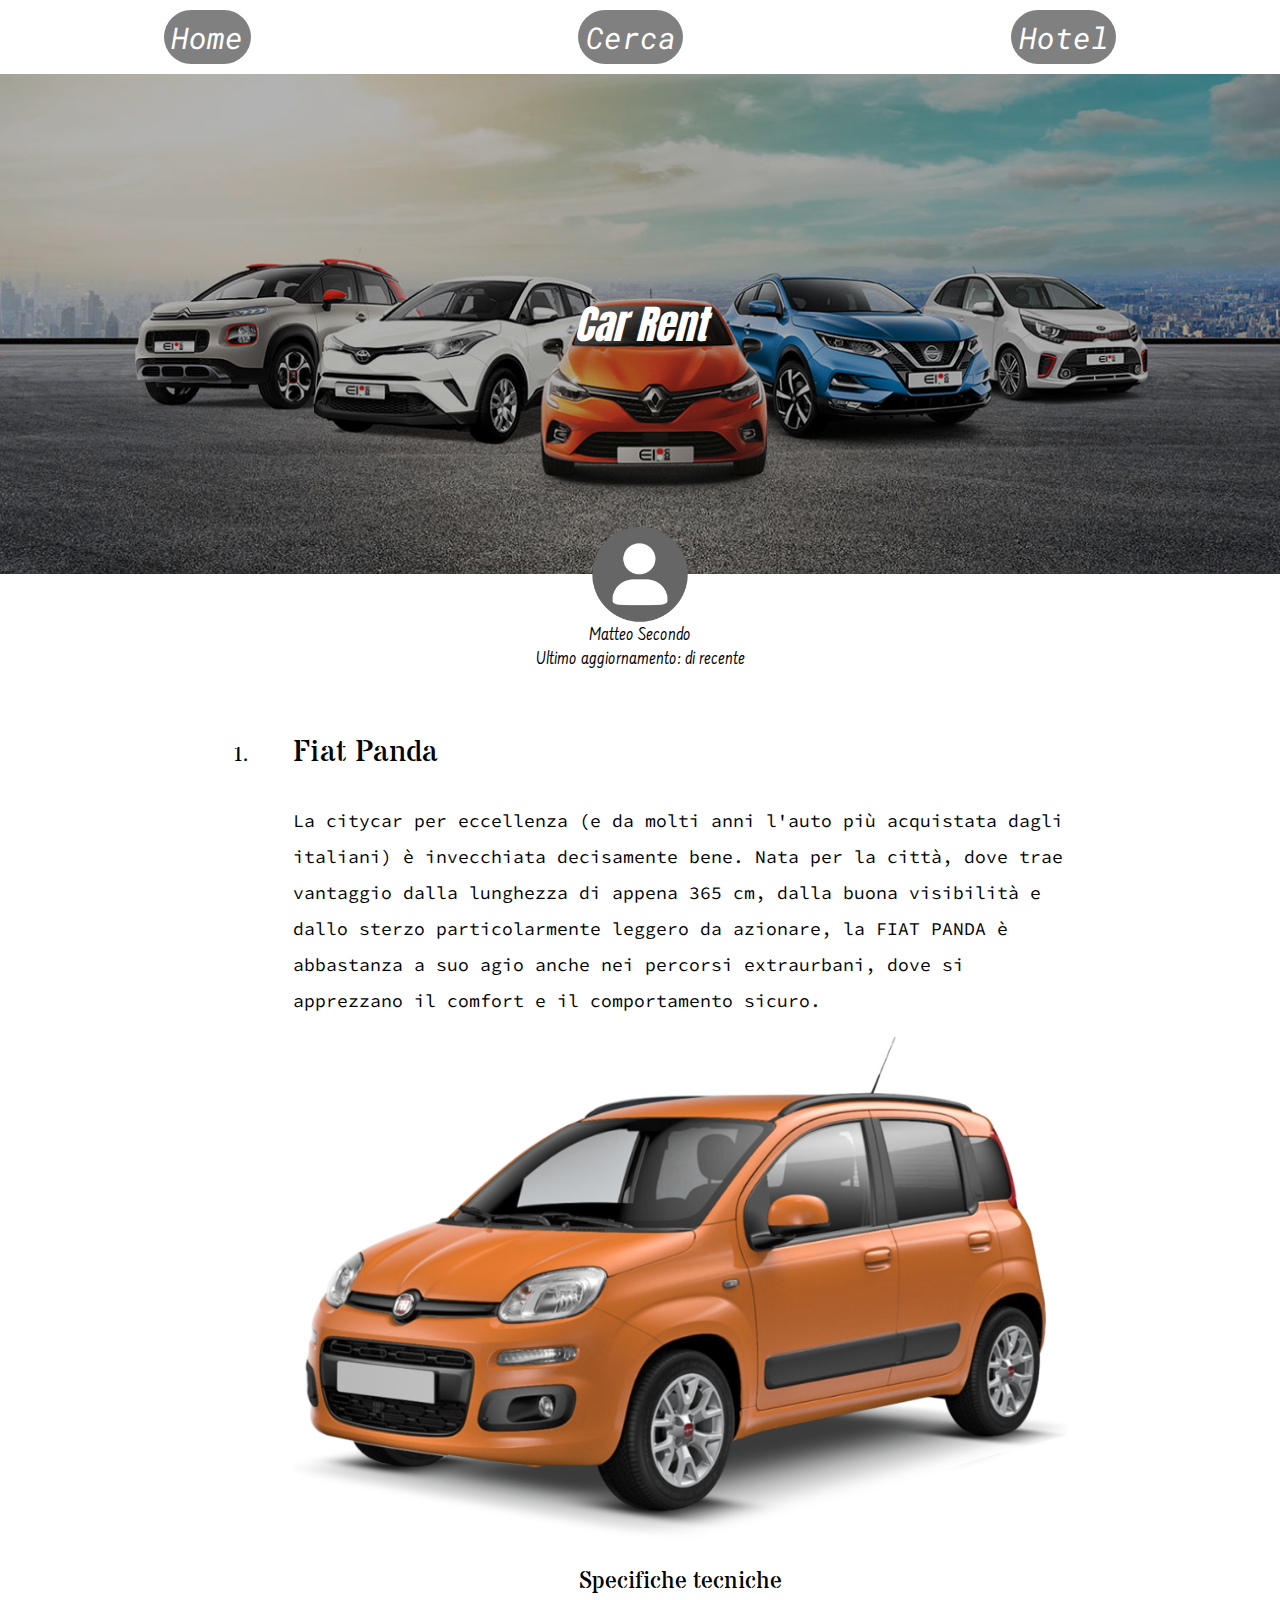
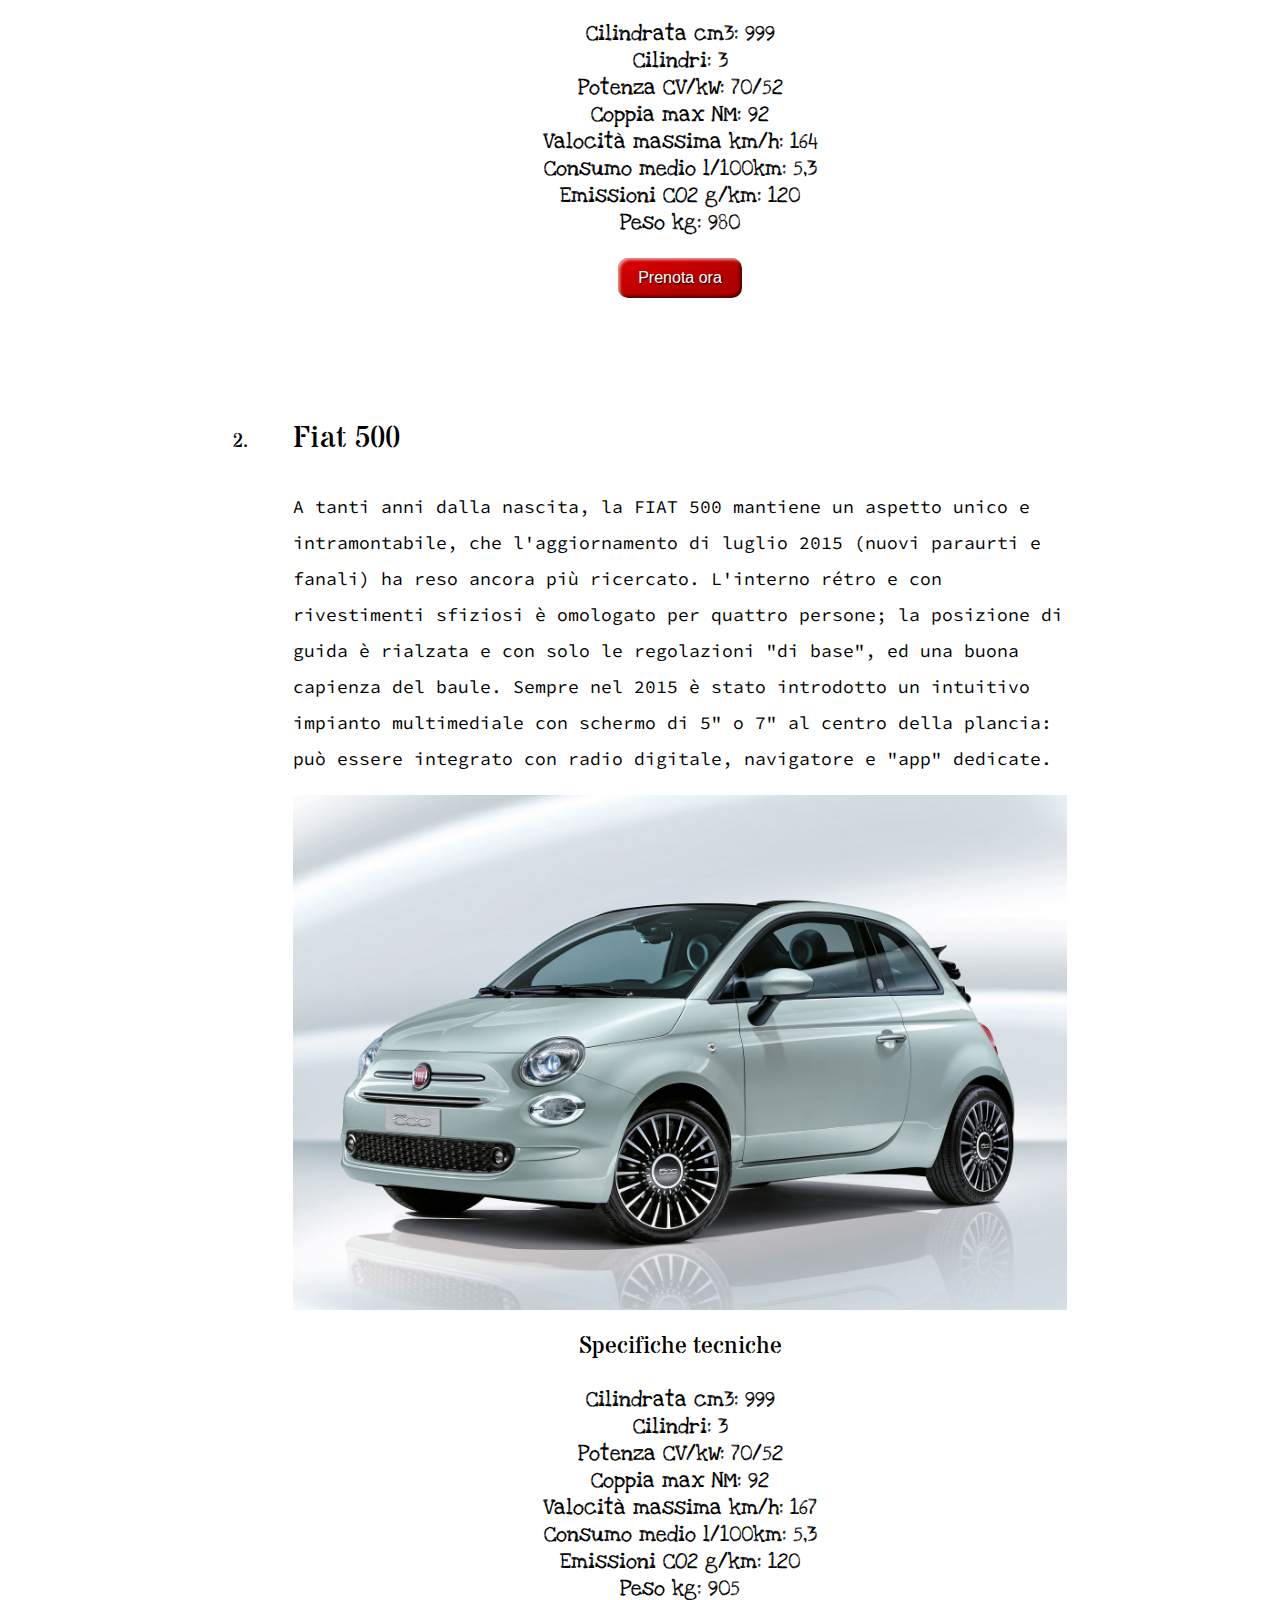
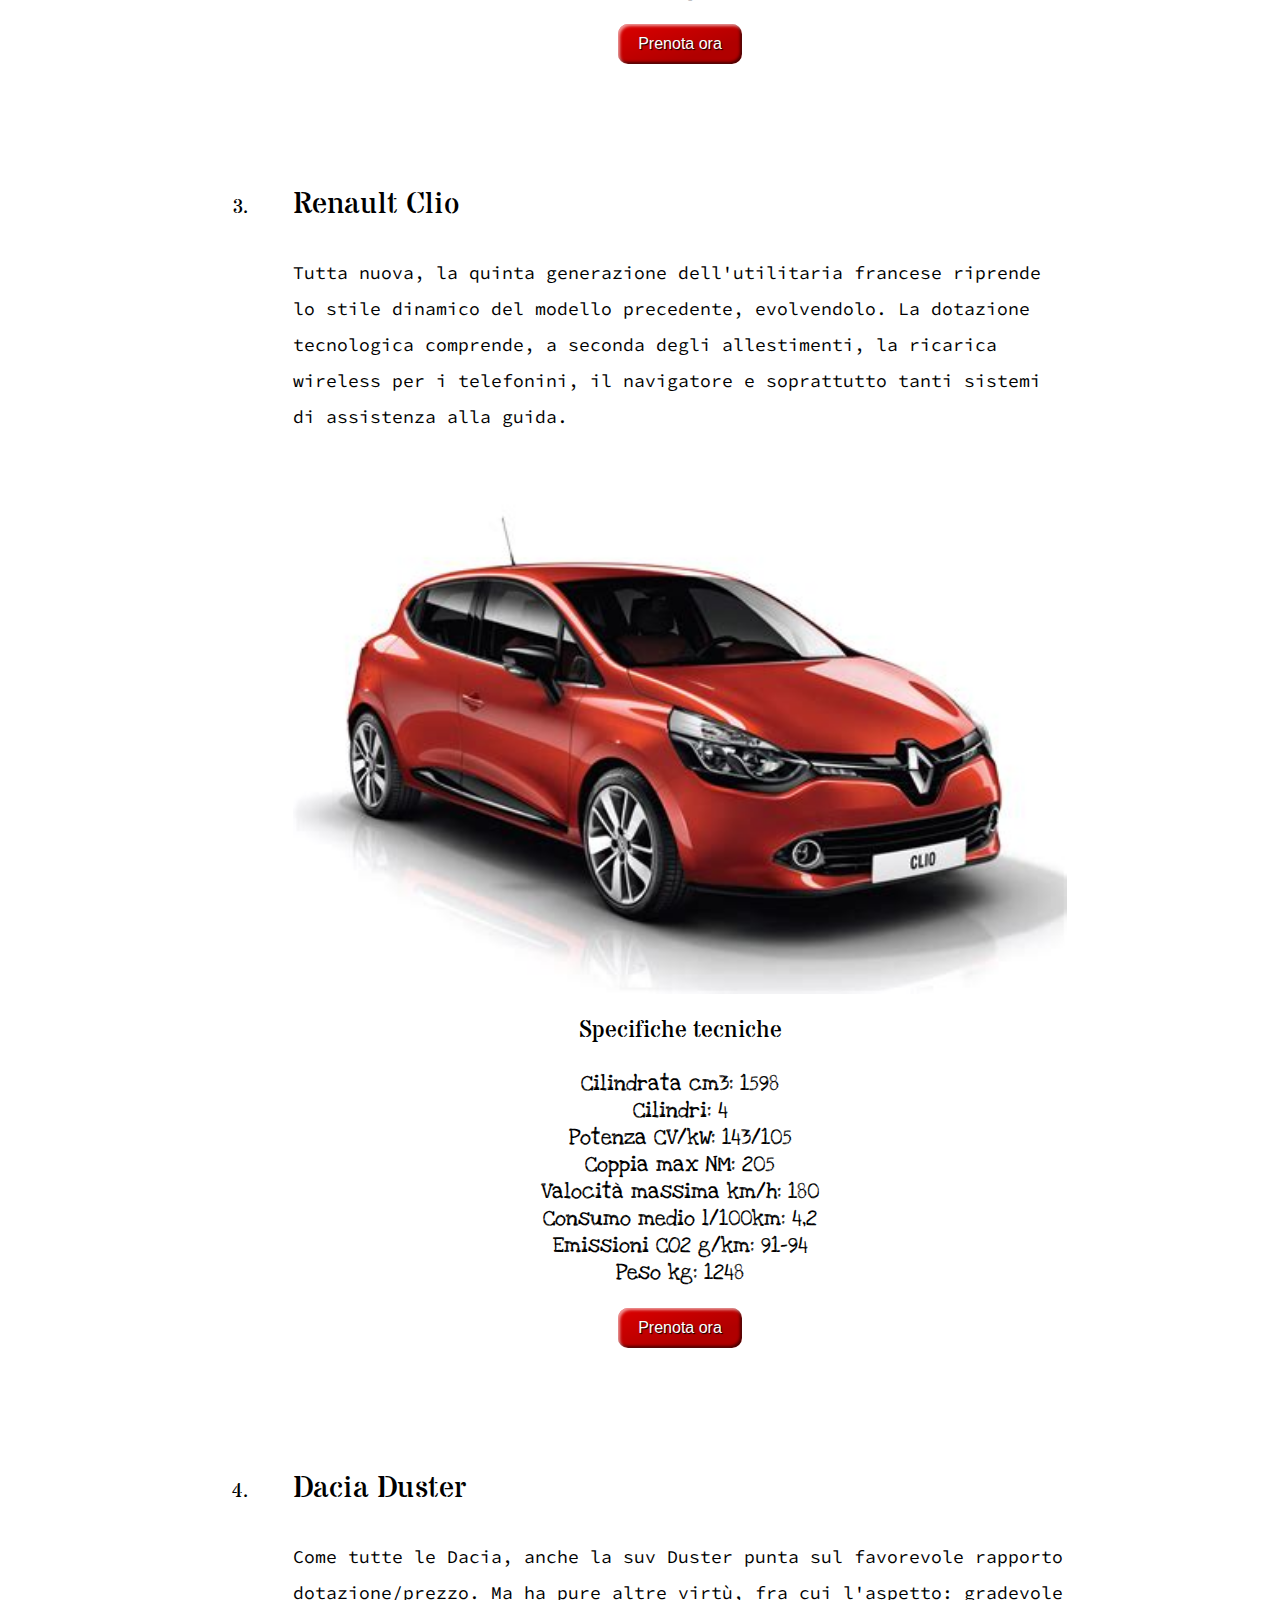
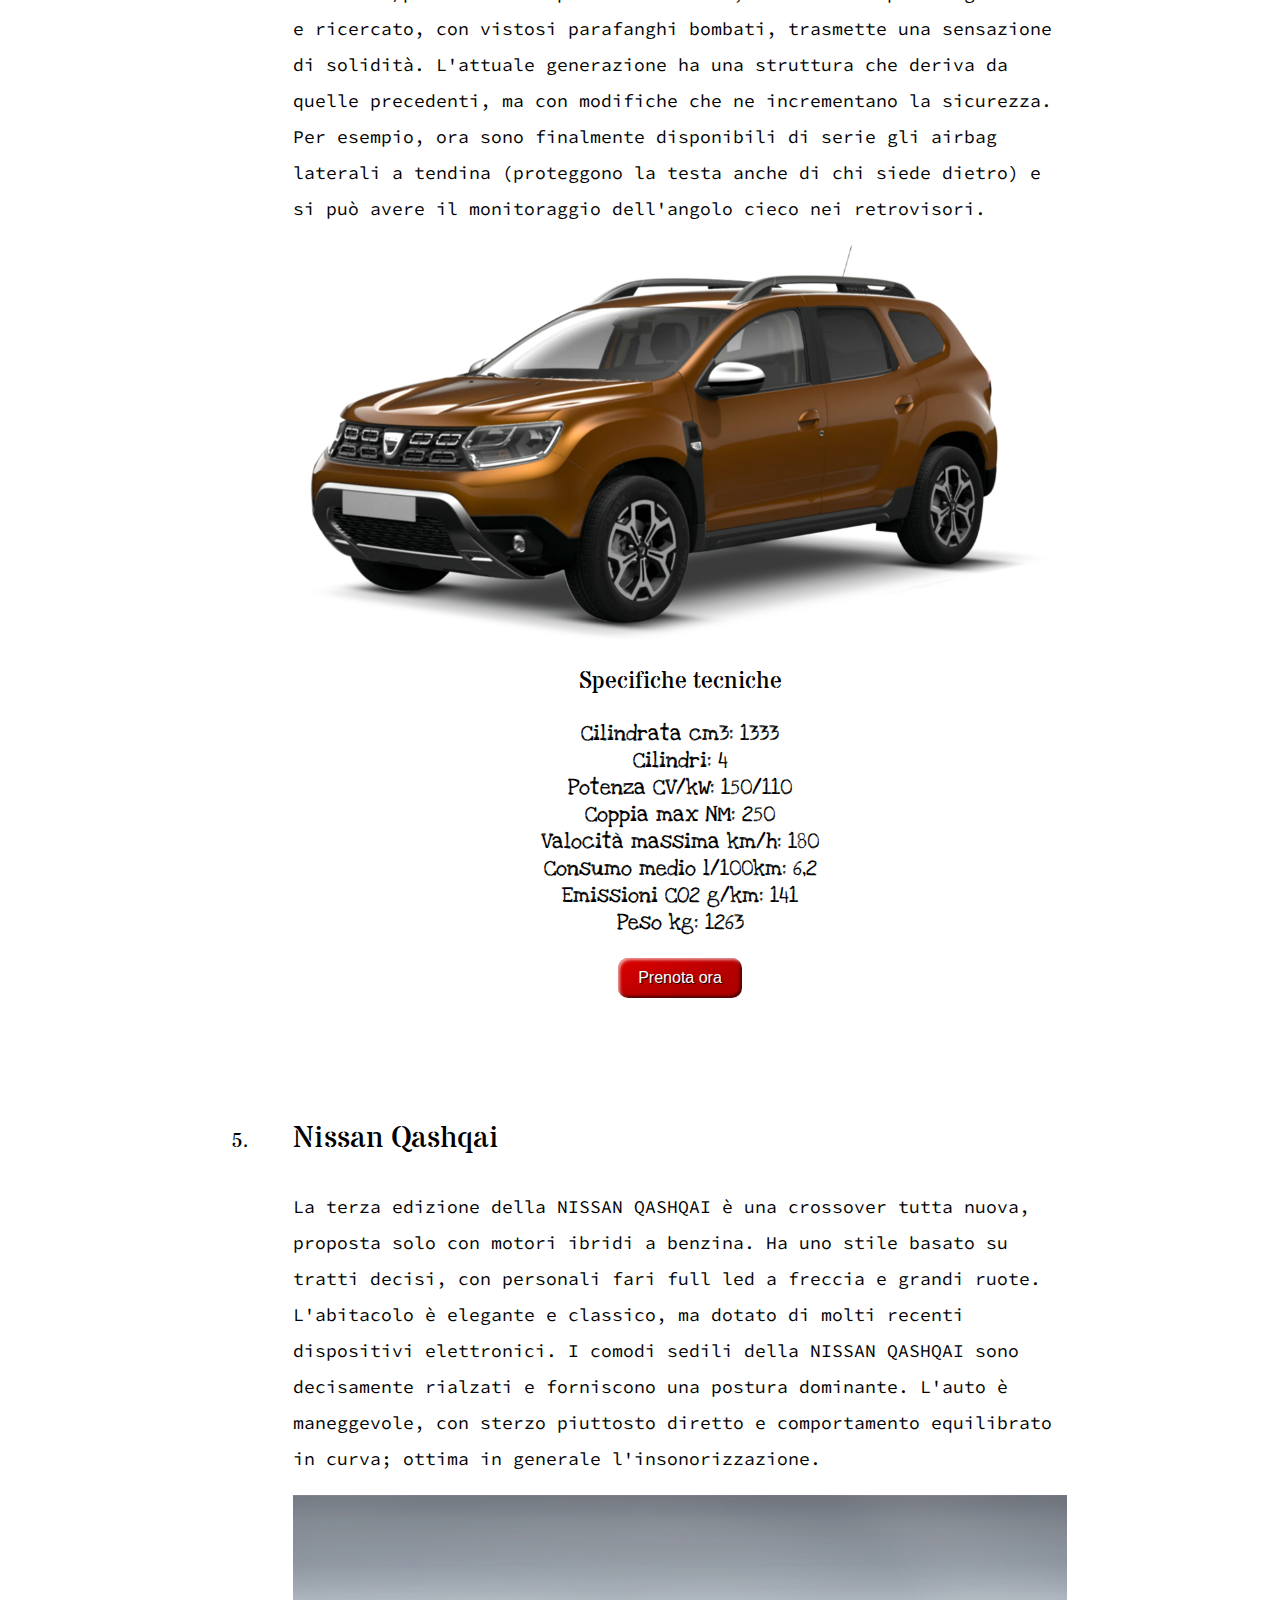
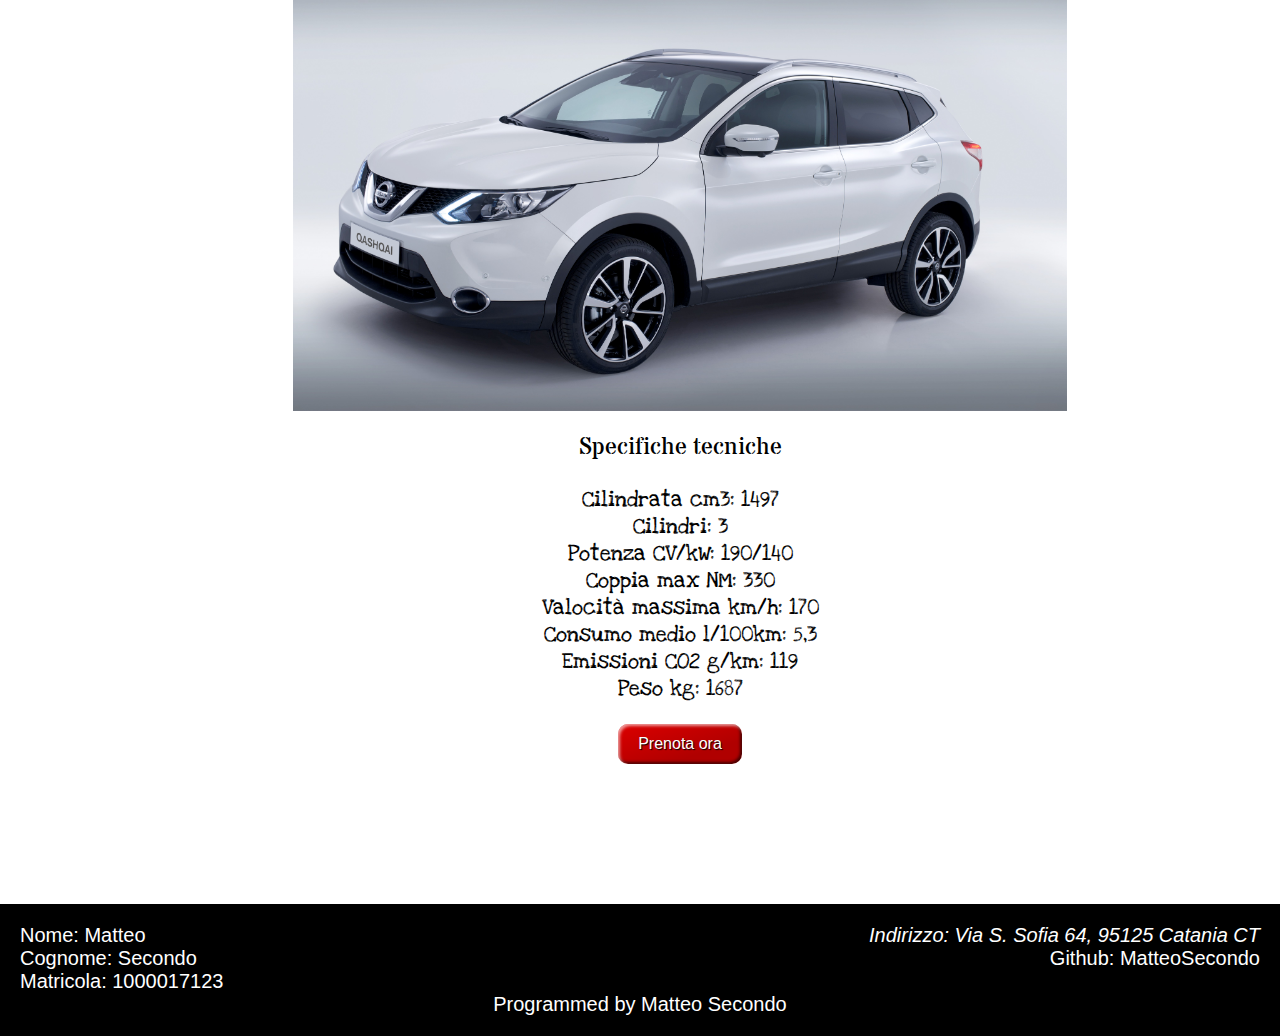
<file: index.html>
<html>

    <head>
        <title>mhw3</title>
        <link rel="stylesheet" href="style.css">
        <meta name="viewport" content="width=device-width, initial-scale=1" charset="utf-8"> 
        <!--Roboto Mono-->
        <link rel="preconnect" href="https://fonts.googleapis.com">
        <link rel="preconnect" href="https://fonts.gstatic.com" crossorigin>
        <link href="https://fonts.googleapis.com/css2?family=Roboto+Mono:wght@200;400&display=swap" rel="stylesheet">
        <!--Anton-->
        <link rel="preconnect" href="https://fonts.googleapis.com">
        <link rel="preconnect" href="https://fonts.gstatic.com" crossorigin>
        <link href="https://fonts.googleapis.com/css2?family=Anton&display=swap" rel="stylesheet">
        <!--Farsan-->
        <link rel="preconnect" href="https://fonts.googleapis.com">
        <link rel="preconnect" href="https://fonts.gstatic.com" crossorigin>
        <link href="https://fonts.googleapis.com/css2?family=Farsan&display=swap" rel="stylesheet">
        <!--Source Code Pro-->
        <link rel="preconnect" href="https://fonts.googleapis.com">
        <link rel="preconnect" href="https://fonts.gstatic.com" crossorigin>
        <link href="https://fonts.googleapis.com/css2?family=Source+Code+Pro:ital,wght@1,200;1,400&display=swap" rel="stylesheet">
        <!--Stardos Stencil-->
        <link rel="preconnect" href="https://fonts.googleapis.com">
        <link rel="preconnect" href="https://fonts.gstatic.com" crossorigin>
        <link href="https://fonts.googleapis.com/css2?family=Stardos+Stencil:wght@700&display=swap" rel="stylesheet">
        <!--Love Ya Like A Sister-->
        <link rel="preconnect" href="https://fonts.googleapis.com">
        <link rel="preconnect" href="https://fonts.gstatic.com" crossorigin>
        <link href="https://fonts.googleapis.com/css2?family=Love+Ya+Like+A+Sister&display=swap" rel="stylesheet">
    </head>

    <body>

        <nav id = "navbar">
            <a href="index.html">Home</a>
            <a href="search.html">Cerca</a>
            <a href="booking.html">Hotel</a>
        </nav>

        <header id = "header">
            <div id= "overlay">
                <h1 id= "header-title">Car Rent
                </h5>
            </div>
            
        </header>

        <div id = "status">
            <img src = "icona.png">
            <p id = "status-owner">Matteo Secondo</h5>
            <p id = "status-phrase">Ultimo aggiornamento: di recente</p>  
        </div>

        <section class="content">
            <ol>
                <li><article>
                    <h2> Fiat Panda</h2>
                    <p class = "car-description">
                        La citycar per eccellenza (e da molti anni l'auto più acquistata dagli italiani) è invecchiata decisamente bene. Nata per la città, dove trae
                        vantaggio dalla lunghezza di appena 365 cm, dalla buona visibilità e dallo sterzo
                        particolarmente leggero da azionare, la FIAT PANDA è abbastanza a suo agio anche nei percorsi extraurbani, dove si apprezzano il
                        comfort e il comportamento sicuro.
                    </p>
                    <img src="fiat panda.jpeg">
                    <h3>Specifiche tecniche</h3>
                    <div class = "spec-container">
                        <p>Cilindrata cm3: 999</p>
                        <p>Cilindri: 3</p>    
                        <p>Potenza CV/kW: 70/52</p>
                        <p>Coppia max NM: 92</p>
                        <p>Valocità massima km/h: 164</p>
                        <p>Consumo medio l/100km: 5,3</p>
                        <p>Emissioni CO2 g/km: 120</p>
                        <p>Peso kg: 980</p>
                    </div>
                    <button class="submit"type="button">Prenota ora</button>
                </article></li>
    
                <li><article>
                    <h2> Fiat 500</h2>
                    <p class = "car-description">
                        A tanti anni dalla nascita, la FIAT 500 mantiene un aspetto unico e intramontabile,
                        che l'aggiornamento di luglio 2015 (nuovi paraurti e fanali) ha reso ancora più ricercato. L'interno rétro e con
                        rivestimenti sfiziosi è omologato per quattro persone; la posizione di guida è rialzata e con solo le regolazioni "di base", ed una
                        buona capienza del baule. Sempre nel 2015 è stato introdotto un intuitivo impianto multimediale con schermo
                        di 5" o 7" al centro della plancia: può essere integrato con radio digitale, navigatore e "app" dedicate.
                    </p>
                    <img src="fiat 500.jpeg">
                    <h3>Specifiche tecniche</h3>
                    <div class = "spec-container">
                        <p>Cilindrata cm3: 999</p>
                        <p>Cilindri: 3</p>    
                        <p>Potenza CV/kW: 70/52</p>
                        <p>Coppia max NM: 92</p>
                        <p>Valocità massima km/h: 167</p>
                        <p>Consumo medio l/100km: 5,3</p>
                        <p>Emissioni CO2 g/km: 120</p>
                        <p>Peso kg: 905</p>
                    </div>
                    <button class="submit"type="button">Prenota ora</button>
                </article></li>
    
                <li><article>
                    <h2> Renault Clio</h2>
                    <p class = "car-description">
                        Tutta nuova, la quinta generazione dell'utilitaria francese riprende lo stile dinamico del modello precedente, evolvendolo.
                        La dotazione tecnologica comprende, a seconda degli allestimenti, la ricarica wireless per i telefonini, 
                        il navigatore e soprattutto tanti sistemi di assistenza alla guida.
                    </p>
                    <img src="renault clio.jpeg">
                    <h3>Specifiche tecniche</h3>
                    <div class = "spec-container">
                        <p>Cilindrata cm3: 1598</p>
                        <p>Cilindri: 4</p>    
                        <p>Potenza CV/kW: 143/105</p>
                        <p>Coppia max NM: 205</p>
                        <p>Valocità massima km/h: 180</p>
                        <p>Consumo medio l/100km: 4,2</p>
                        <p>Emissioni CO2 g/km: 91-94</p>
                        <p>Peso kg: 1248</p>
                    </div>
                    <button class="submit"type="button">Prenota ora</button>
                </article></li>
    
                <li><article>
                    <h2> Dacia Duster</h2>
                    <p class = "car-description"> 
                        Come tutte le Dacia, anche la suv Duster punta sul favorevole rapporto dotazione/prezzo. Ma ha pure altre virtù,
                        fra cui l'aspetto: gradevole e ricercato, con vistosi parafanghi bombati, trasmette una sensazione di solidità.
                        L'attuale generazione ha una struttura che deriva da quelle precedenti, ma con modifiche che ne incrementano la 
                        sicurezza. Per esempio, ora sono finalmente disponibili di serie gli airbag laterali a tendina 
                        (proteggono la testa anche di chi siede dietro) e si può avere il monitoraggio dell'angolo cieco nei retrovisori. 
    
                    </p>
                    <img src="dacia duster.jpeg">
                    <h3>Specifiche tecniche</h3>
                    <div class = "spec-container">
                        <p>Cilindrata cm3: 1333</p>
                        <p>Cilindri: 4</p>    
                        <p>Potenza CV/kW: 150/110</p>
                        <p>Coppia max NM: 250</p>
                        <p>Valocità massima km/h: 180</p>
                        <p>Consumo medio l/100km: 6,2</p>
                        <p>Emissioni CO2 g/km: 141</p>
                        <p>Peso kg: 1263</p>
                    </div>
                    <button class="submit"type="button">Prenota ora</button>
                </article></li>
    
                <li><article>
                    <h2> Nissan Qashqai</h2>
                    <p class = "car-description">
                        La terza edizione della NISSAN QASHQAI è una crossover tutta nuova, proposta solo con motori ibridi a benzina.
                        Ha uno stile basato su tratti decisi, con personali fari full led a freccia e grandi ruote.
                        L'abitacolo è elegante e classico, ma dotato di molti recenti dispositivi elettronici.
                        I comodi sedili della NISSAN QASHQAI sono decisamente rialzati e forniscono una postura dominante.
                        L'auto è maneggevole, con sterzo piuttosto diretto e comportamento equilibrato in curva; ottima in generale l'insonorizzazione. 
                    </p>
                    <img src="nissan qashqai.jpeg">
                    <h3>Specifiche tecniche</h3>
                        <div class = "spec-container">
                            <p>Cilindrata cm3: 1497</p>
                            <p>Cilindri: 3</p>    
                            <p>Potenza CV/kW: 190/140</p>
                            <p>Coppia max NM: 330</p>
                            <p>Valocità massima km/h: 170</p>
                            <p>Consumo medio l/100km: 5,3</p>
                            <p>Emissioni CO2 g/km: 119<p>
                            <p>Peso kg: 1687</p>
                        </div>
                        <button class="submit"type="button">Prenota ora</button>
                </article></li>
            </ol>
        </section>

        <footer id="footer">
            <div id = "footer-box">
                <div id = "footer-left">
                        <p>Nome: Matteo</p>
                        <p>Cognome: Secondo</p>
                        <p>Matricola: 1000017123</p>
                </div>
            
                <div id = "footer-right">
                        <address>Indirizzo: Via S. Sofia 64, 95125 Catania CT</address>
                        <p>Github: MatteoSecondo</p>
                    </ul>
                </div>
            </div>
            
            <p id="footer-end">Programmed by Matteo Secondo</p>
        </footer>

    </body>

</html>
</file>
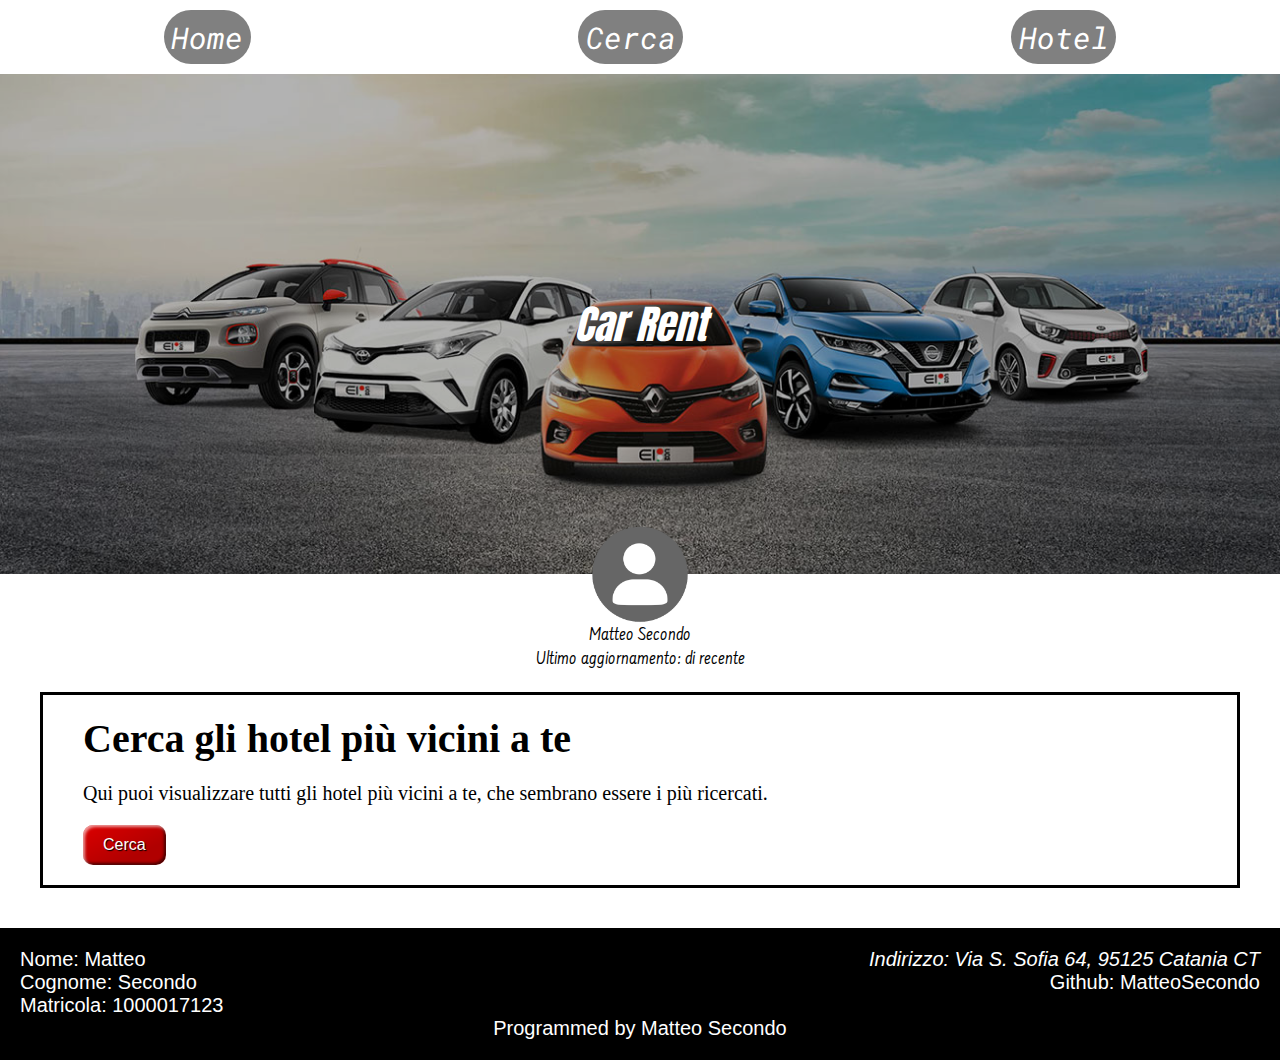
<file: booking.html>
<html>

    <head>
        <title>Hotel</title>
        <link rel="stylesheet" href="style.css">
        <script src="booking.js" defer="true"></script>
        <meta name="viewport" content="width=device-width, initial-scale=1" charset="utf-8"> 
        <!--Roboto Mono-->
        <link rel="preconnect" href="https://fonts.googleapis.com">
        <link rel="preconnect" href="https://fonts.gstatic.com" crossorigin>
        <link href="https://fonts.googleapis.com/css2?family=Roboto+Mono:wght@200;400&display=swap" rel="stylesheet">
        <!--Anton-->
        <link rel="preconnect" href="https://fonts.googleapis.com">
        <link rel="preconnect" href="https://fonts.gstatic.com" crossorigin>
        <link href="https://fonts.googleapis.com/css2?family=Anton&display=swap" rel="stylesheet">
        <!--Farsan-->
        <link rel="preconnect" href="https://fonts.googleapis.com">
        <link rel="preconnect" href="https://fonts.gstatic.com" crossorigin>
        <link href="https://fonts.googleapis.com/css2?family=Farsan&display=swap" rel="stylesheet">
        <!--Source Code Pro-->
        <link rel="preconnect" href="https://fonts.googleapis.com">
        <link rel="preconnect" href="https://fonts.gstatic.com" crossorigin>
        <link href="https://fonts.googleapis.com/css2?family=Source+Code+Pro:ital,wght@1,200;1,400&display=swap" rel="stylesheet">
        <!--Stardos Stencil-->
        <link rel="preconnect" href="https://fonts.googleapis.com">
        <link rel="preconnect" href="https://fonts.gstatic.com" crossorigin>
        <link href="https://fonts.googleapis.com/css2?family=Stardos+Stencil:wght@700&display=swap" rel="stylesheet">
        <!--Love Ya Like A Sister-->
        <link rel="preconnect" href="https://fonts.googleapis.com">
        <link rel="preconnect" href="https://fonts.gstatic.com" crossorigin>
        <link href="https://fonts.googleapis.com/css2?family=Love+Ya+Like+A+Sister&display=swap" rel="stylesheet">
    </head>

<body>

    <nav id = "navbar">
        <a href="index.html">Home</a>
        <a href="search.html">Cerca</a>
        <a href="booking.html">Hotel</a>
    </nav>

    <header id = "header">
        <div id= "overlay">
            <h1 id= "header-title">Car Rent
            </h5>
        </div>
        
    </header>

    <div id = "status">
        <img src = "icona.png">
        <p id = "status-owner">Matteo Secondo</h5>
        <p id = "status-phrase">Ultimo aggiornamento: di recente</p>  
    </div>

    <section id="search_hotels" class="form">
        <div class="wrap">
            <h1>Cerca gli hotel più vicini a te</h1>
            <p>Qui puoi visualizzare tutti gli hotel più vicini a te, che sembrano essere i più ricercati. </p>
            <button class="submit" type='submit'>Cerca</button>
        </div>
    </section>

    <section class="results"></section>

    <footer id="footer">
        <div id = "footer-box">
            <div id = "footer-left">
                    <p>Nome: Matteo</p>
                    <p>Cognome: Secondo</p>
                    <p>Matricola: 1000017123</p>
            </div>
        
            <div id = "footer-right">
                    <address>Indirizzo: Via S. Sofia 64, 95125 Catania CT</address>
                    <p>Github: MatteoSecondo</p>
                </ul>
            </div>
        </div>
        
        <p id="footer-end">Programmed by Matteo Secondo</p>
    </footer>

</body>

</html>
</file>
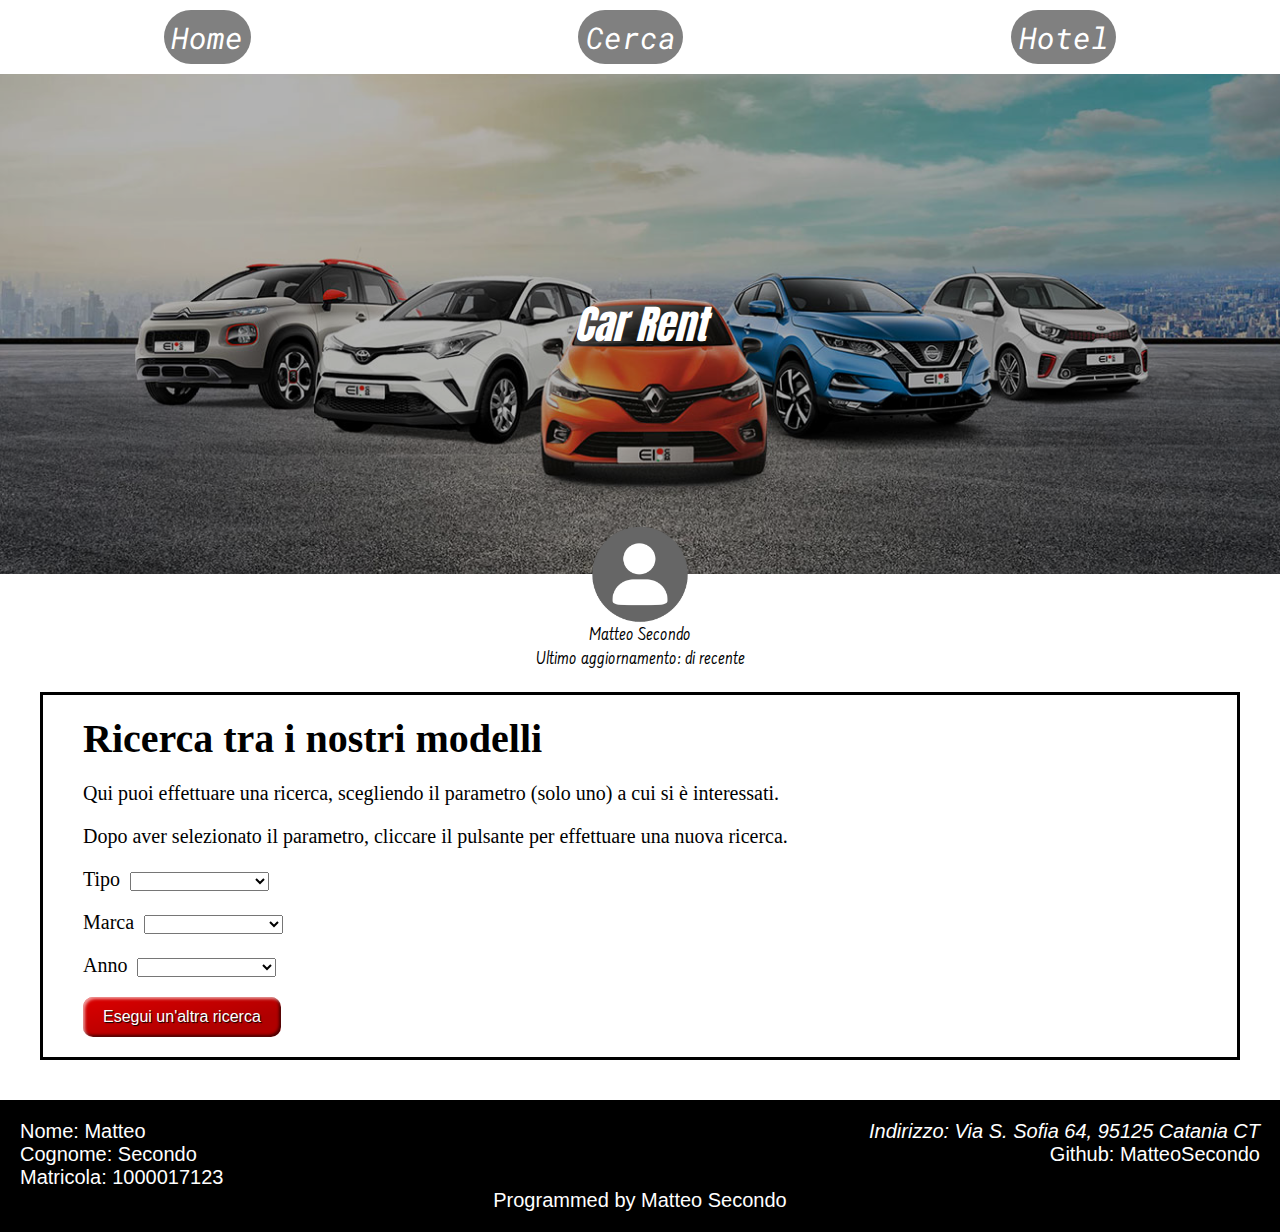
<file: search.html>
<html>

<head>
    <title>Cerca</title>
    <link rel="stylesheet" href="style.css">
    <script src="search.js" defer="true"></script>
    <meta name="viewport" content="width=device-width, initial-scale=1" charset="utf-8"> 
    <!--Roboto Mono-->
    <link rel="preconnect" href="https://fonts.googleapis.com">
    <link rel="preconnect" href="https://fonts.gstatic.com" crossorigin>
    <link href="https://fonts.googleapis.com/css2?family=Roboto+Mono:wght@200;400&display=swap" rel="stylesheet">
    <!--Anton-->
    <link rel="preconnect" href="https://fonts.googleapis.com">
    <link rel="preconnect" href="https://fonts.gstatic.com" crossorigin>
    <link href="https://fonts.googleapis.com/css2?family=Anton&display=swap" rel="stylesheet">
    <!--Farsan-->
    <link rel="preconnect" href="https://fonts.googleapis.com">
    <link rel="preconnect" href="https://fonts.gstatic.com" crossorigin>
    <link href="https://fonts.googleapis.com/css2?family=Farsan&display=swap" rel="stylesheet">
    <!--Source Code Pro-->
    <link rel="preconnect" href="https://fonts.googleapis.com">
    <link rel="preconnect" href="https://fonts.gstatic.com" crossorigin>
    <link href="https://fonts.googleapis.com/css2?family=Source+Code+Pro:ital,wght@1,200;1,400&display=swap" rel="stylesheet">
    <!--Stardos Stencil-->
    <link rel="preconnect" href="https://fonts.googleapis.com">
    <link rel="preconnect" href="https://fonts.gstatic.com" crossorigin>
    <link href="https://fonts.googleapis.com/css2?family=Stardos+Stencil:wght@700&display=swap" rel="stylesheet">
    <!--Love Ya Like A Sister-->
    <link rel="preconnect" href="https://fonts.googleapis.com">
    <link rel="preconnect" href="https://fonts.gstatic.com" crossorigin>
    <link href="https://fonts.googleapis.com/css2?family=Love+Ya+Like+A+Sister&display=swap" rel="stylesheet">
</head>

<body>

    <nav id = "navbar">
        <a href="index.html">Home</a>
        <a href="search.html">Cerca</a>
        <a href="booking.html">Hotel</a>
    </nav>

    <header id = "header">
        <div id= "overlay">
            <h1 id= "header-title">Car Rent
            </h5>
        </div>
        
    </header>

    <div id = "status">
        <img src = "icona.png">
        <p id = "status-owner">Matteo Secondo</h5>
        <p id = "status-phrase">Ultimo aggiornamento: di recente</p>  
    </div>

    <form name ='search_content' id='search_content' class="form">
        <div class="wrap">
            <h1>Ricerca tra i nostri modelli</h1>
            <p>Qui puoi effettuare una ricerca, scegliendo il parametro (solo uno) a cui si è interessati. </p>
            <p>Dopo aver selezionato il parametro, cliccare il pulsante per effettuare una nuova ricerca. </p>

            <div>
                <label>Tipo</label>
                <select name = 'tipo' id='type' class = "blank">
                    <option value=''></option>
                    <option value='all'>SELEZIONA TUTTI</option>
                </select>
            </div>
    
            <div>
                <label>Marca</label>
                <select name = 'marca' id='make' class = "blank">
                    <option value=''></option>
                    <option value='all'>SELEZIONA TUTTI</option>
                </select>
            </div>
    
            <div>
                <label>Anno</label>
                <select name = 'anno' id='year' class = "blank">
                    <option value=''></option>
                    <option value='all'>SELEZIONA TUTTI</option>
                </select>
            </div>

            <button class="submit" type='button'>Esegui un'altra ricerca</button>
        </div>
    </form>
        
    <section id="block" class="results">
    </section>

    <footer id="footer">
        <div id = "footer-box">
            <div id = "footer-left">
                    <p>Nome: Matteo</p>
                    <p>Cognome: Secondo</p>
                    <p>Matricola: 1000017123</p>
            </div>
        
            <div id = "footer-right">
                    <address>Indirizzo: Via S. Sofia 64, 95125 Catania CT</address>
                    <p>Github: MatteoSecondo</p>
                </ul>
            </div>
        </div>
        
        <p id="footer-end">Programmed by Matteo Secondo</p>
    </footer>
  
  </body>


</html>
</file>
<file: style.css>
body{
    font-size: 20px;
    margin: 0;
}

#header{
    height: 25em;
    background-image: url("header.jpeg");
    background-repeat: no-repeat;
    background-position: center;
    background-size: cover;
}

#overlay{
    display: flex;
    justify-content: center;
    align-items: center;
    background-color: rgba(0, 0, 0, 0.3);
    width: 100%;
    height: 100%;
}

#header-title{
    color: white;
    max-width: 780px;
    font-family: 'Anton', sans-serif;
    font-style: italic;
    font-size: 2em;
    font-weight: normal;
}

#status{
    text-align: center;
}

#status p{
    color: black;
    text-align: center;
    font-family: 'Farsan', cursive;
    font-weight: normal;
    font-style: normal;
    margin: 0px auto 0px;
}

#status img{
    margin-top: -2.5em;
    height: 5em;
}

#status-owner{
    font-weight: bold;
}

#status-phrase{
    font-size: 1em;
}

#navbar{
    display: flex;
    justify-content: space-around;
    margin: 0.5em 0px;
}

#navbar a,#content a{
    font-size: 1.5em;
    font-family: 'Roboto Mono', monospace;
    font-style: italic;
    font-weight: normal;
    color: white;
    border-radius: 1.5em;
    padding: 0.25em;
    text-decoration: none;
}

#navbar a{
    background-color: grey;
}

.content{
    display: flex;
    flex-direction: column;
    align-items: center;
    justify-content: center;
    width: 66.67vw;
    margin: 3em auto 0px;
}

.content article{
    margin-left: 2em;
    margin-bottom: 6em;
    text-align: center;
}

.car-description{
    text-align: left;
    font-size: 0.9em;
    margin: 0px auto 1em;
    font-family: 'Source Code Pro', monospace;
    font-style: normal;
    font-weight: normal;
    line-height: 2em;
}

.content h2,h3,ol{
    margin-bottom: 1em;
    margin-top: 0px;
    font-family: 'Stardos Stencil', cursive;
    font-style: normal;
    font-weight: normal;
}

.content h2{
    text-align: left;
}

.content a{
    background-color: red;
}

.content img{
    margin-bottom: 1em;
    margin-top: 0px;
    height: 20%;
    width: 100%;
}

.spec-container{
    font-size: 1.1em;
    font-family: 'Love Ya Like A Sister', cursive;
    font-weight: normal;
    font-style: normal;
    margin-bottom: 1em;
    text-align: center;
}

.spec-container p{
    margin: 0px;
}

#footer{
    background-color: black;
    font-family: 'Lekton', sans-serif;
    color: white;
    font-style: normal;
    font-weight: normal;
}

#footer-end{
    text-align: center;
    padding-bottom: 1em;
    margin: auto 0;
}

#footer-box p{
    margin: 0px auto;
}

#footer-left{
    text-align: left;
    margin-top: 1em;
}

#footer-right{
    text-align: right;
    margin-top: 1em;
}

#footer-box{
    display: flex;
    justify-content: space-between;
    margin: 0px 1em;
}

@media (max-width: 700px) {
    body {
    font-size: 16px;
        }
}

    @media (max-width: 500px) {
        body {
        font-size: 12px;
        }
}

.form{
    text-align: left;
    margin: 20px 40px;
    border: 3px solid black;
}

.wrap{
    margin: 20px 40px;
}

.form div, .results div {
    margin-bottom: 20px;
}

.form label, .results label{
    margin-right: 5px;
}

.form p, .results p{
    margin: 0 0 20px;
}

.form h1, .results h1{
    margin: 20px 0;
}

.submit {
    border: 0;
    line-height: 2.5;
    padding: 0 20px;
    font-size: 1rem;
    text-align: center;
    color: #fff;
    text-shadow: 1px 1px 1px #000;
    border-radius: 10px;
    background-color: rgba(220, 0, 0, 1);
    background-image: linear-gradient(to top left, rgba(0, 0, 0, 0.2), rgba(0, 0, 0, 0.2) 30%, rgba(0, 0, 0, 0));
    box-shadow: inset 2px 2px 3px rgba(255, 255, 255, 0.6), inset -2px -2px 3px rgba(0, 0, 0, 0.6);
}

.submit:hover {
    background-color: rgba(255, 0, 0, 1);
}

.submit:active {
    box-shadow: inset -2px -2px 3px rgba(255, 255, 255, 0.6), inset 2px 2px 3px rgba(0, 0, 0, 0.6);
}

.result{
    border: 3px solid black;
    display: flex;
    flex-direction: column;
    justify-content: center;
    align-items: center;
    padding: 20px;
    width: 300px;
}

.result img{
    width: 300px;
    height: 300px;
}

.result p{
    text-align: center;
    padding-top: 20px;
}

.results{
    border: 0;
    display: flex;
    flex-wrap: wrap;
    justify-content: space-around;
    text-align: left;
    margin: 20px 40px;
}

.results p{
    margin: 0;
}
</file>
